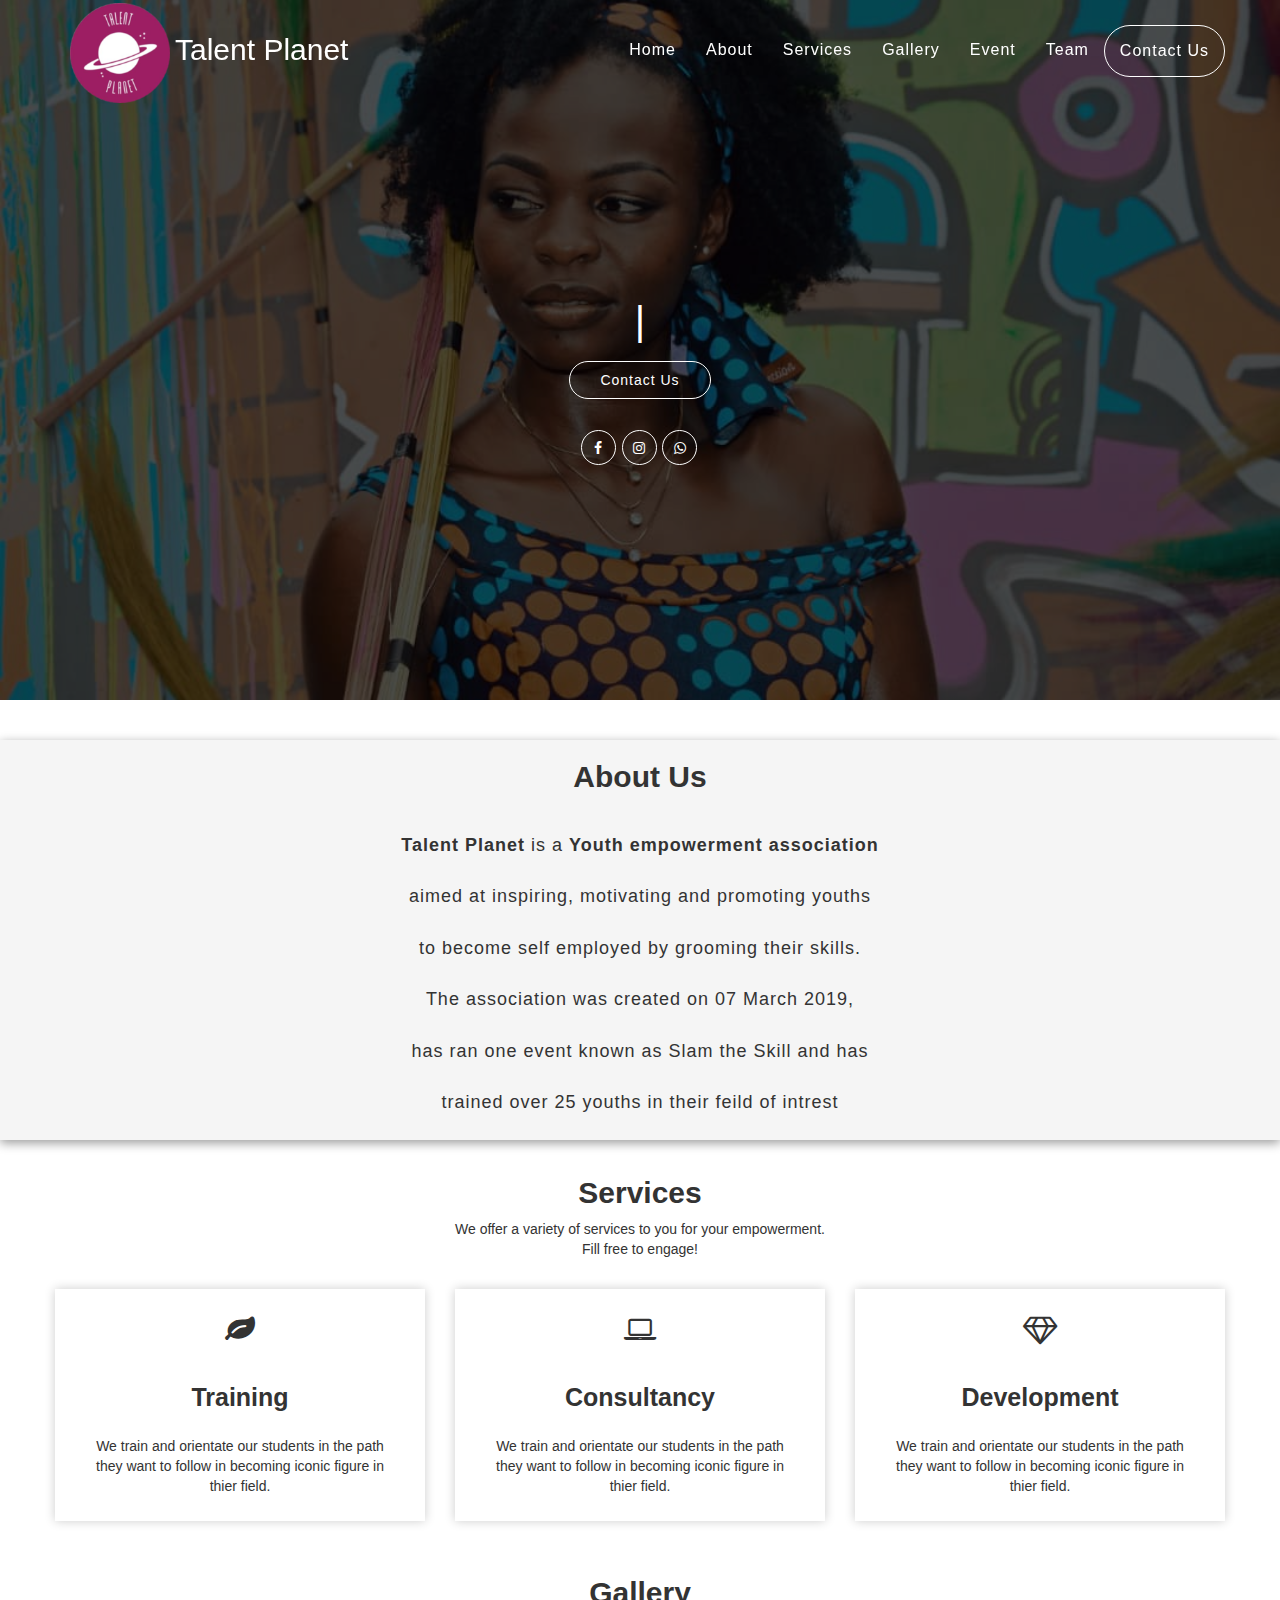
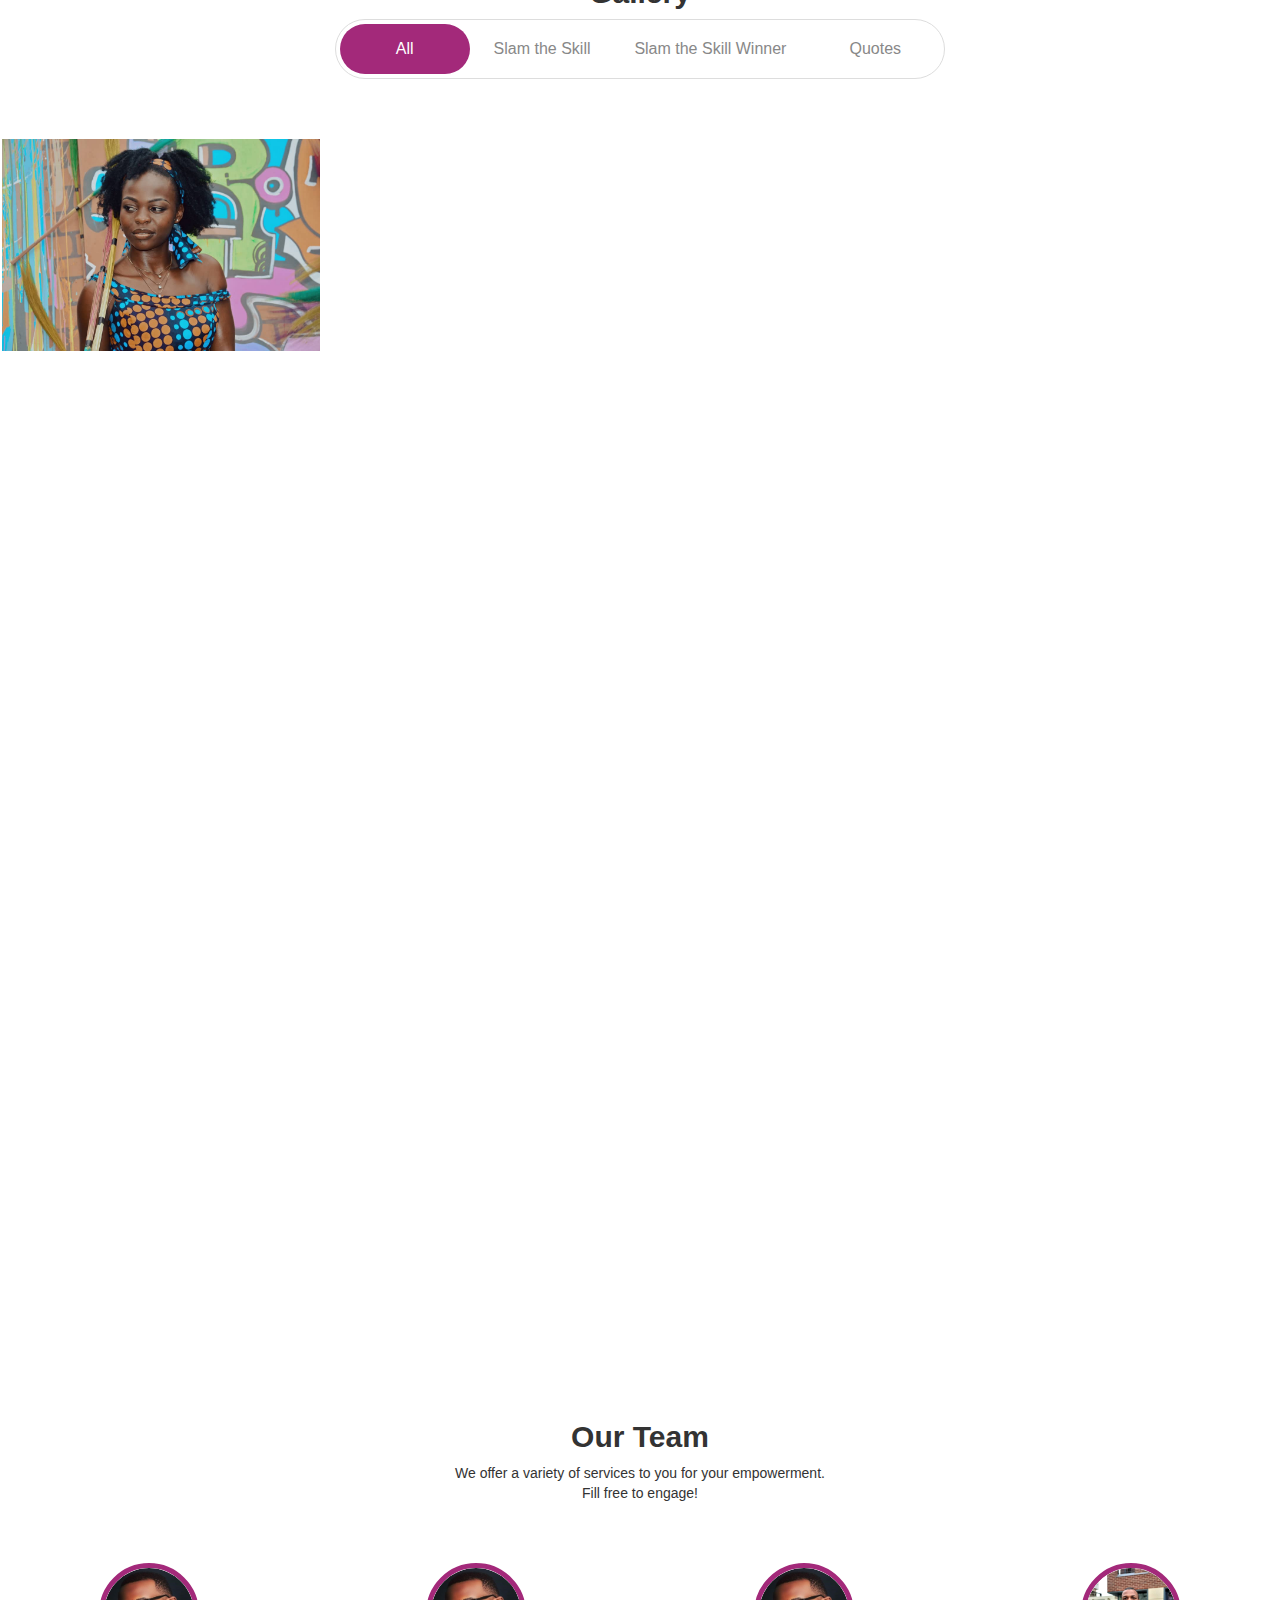
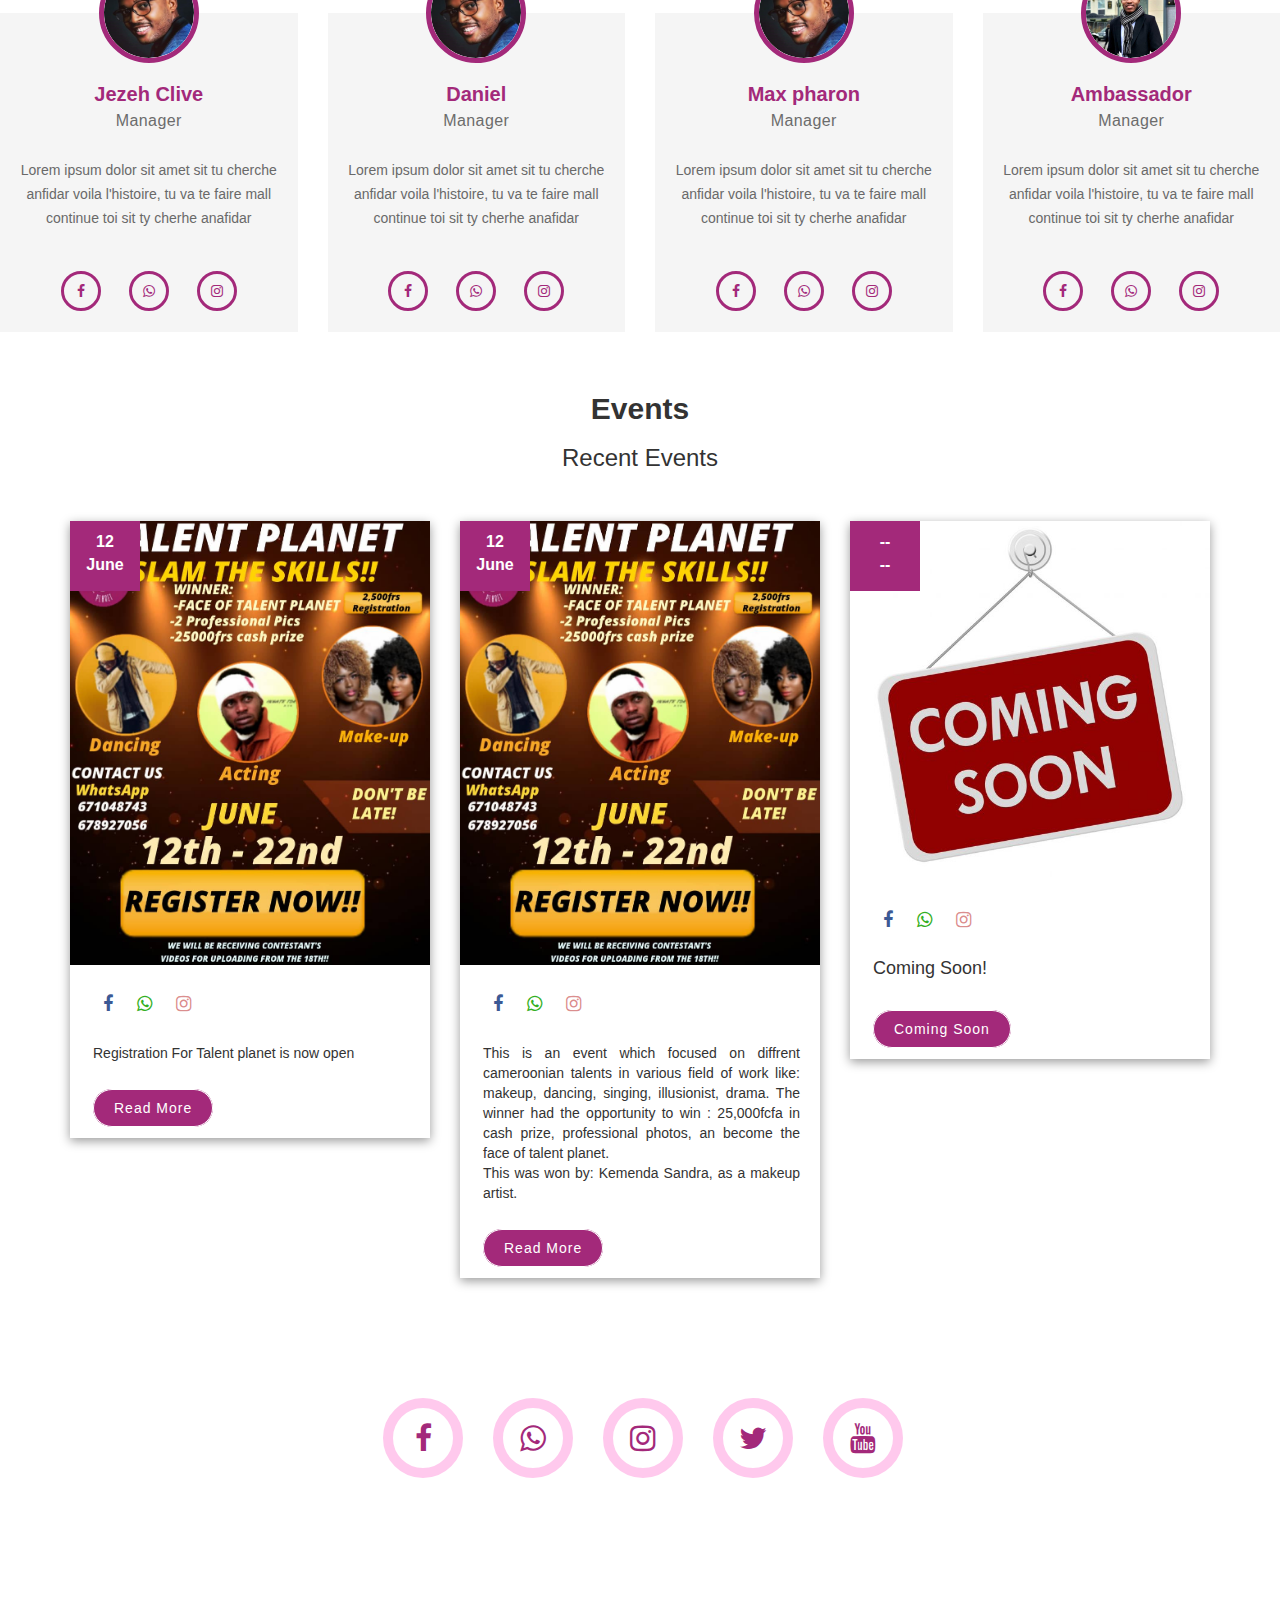
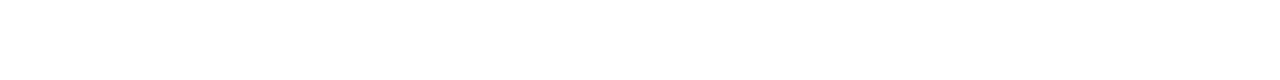
<file: index.html>
<!DOCTYPE html>
<html lang="en">
<head>
    <meta charset="UTF-8">
    <meta name="viewport" content="width=device-width, initial-scale=1.0">
    <link rel="shortcut icon" href="img/favicon.png" type="image/x-icon">
    <link rel="stylesheet" href="https://cdnjs.cloudflare.com/ajax/libs/font-awesome/4.7.0/css/font-awesome.min.css">
    <link rel="stylesheet" href="https://maxcdn.bootstrapcdn.com/bootstrap/3.3.7/css/bootstrap.min.css" integrity="sha384-BVYiiSIFeK1dGmJRAkycuHAHRg32OmUcww7on3RYdg4Va+PmSTsz/K68vbdEjh4u" crossorigin="anonymous">
    <script src="https://ajax.googleapis.com/ajax/libs/jquery/3.5.1/jquery.min.js"></script>
    <script src="https://maxcdn.bootstrapcdn.com/bootstrap/3.3.7/js/bootstrap.min.js" integrity="sha384-Tc5IQib027qvyjSMfHjOMaLkfuWVxZxUPnCJA7l2mCWNIpG9mGCD8wGNIcPD7Txa" crossorigin="anonymous"></script>
    <link rel="stylesheet" href="css/magnific-popup.css">
    <link rel="stylesheet" href="css/owl.carousel.min.css">
    <link rel="stylesheet" href="css/owl.theme.default.min.css">
    <link rel="stylesheet" href="css/camera.css">
    <link rel="stylesheet" href="css/templatemo_style.css">
    
    <link rel="stylesheet" href="css/style.css">
    


    <title>Talent Planet</title>
</head>
<body>
    
    <!------------------ Navigion start --------------------->
    <nav class="navbar navbar-inverse navbar-fixed-top">
        <div class="container">
            <div class="navbar-header">
                <!------------------Responsive button --------------------->
                <button  type ="button" class="navbar-toggle collapsed" data-toggle="collapse" data-target="#navi">
                    <span class="icon-bar"></span>
                    <span class="icon-bar"></span>
                    <span class="icon-bar"></span>
                </button>
                <a href="" class="navbar-brand">
                    <img src="img/talent planet logo.png" alt="logo" class="logo pull-left logo-responsive d-inline-block align-top">
                    <span class="name pull-left">Talent Planet</span>
                </a>
            </div>


            <div class="collapse navbar-collapse" id="navi">
                <!------------------Navigation menu --------------------->
                <ul class="nav navbar-nav navbar-right">
                    <li><a href="#slider">Home</a></li>
                    <li><a href="#about">About</a></li>
                    <li><a href="#services">Services</a></li>
                    <li><a href="#gallery">Gallery</a></li>
                    <li><a href="#event">Event</a></li>
                    <li><a href="#team">Team</a></li>
                    <li><a href="#footer" class="contact">Contact Us</a></li>
                </ul>
                <!------------------Navigation menu ends --------------------->
            </div>



        </div>
    </nav>
    <!------------------ Navigion ends --------------------->

    <!------------------Slider section--------------------->
        <section class="slider text-center" id="slider">
            <div class="slider-overlay">
                <div class="slider-content">
                    
                    <br>
                    <div class="text"></div>
                    <br><br>
                    <div class="cta-div">
                        <a href="" class="btn1"><span class="con-text">Contact Us</span></a>
                    </div>
                    <br>
                    <br>
                    <div class="social-network">
                        <a href="" class="fa fa-facebook"></a>
                        <a href="" class="fa fa-instagram"></a>
                        <a href="" class="fa fa-whatsapp"></a>
                    </div>

                </div>

            </div>


        </section>

    <!------------------Slider section ends--------------------->


    <!------------------About section start--------------------->
    <br><br>
    <section class="about" id="about">
        <div class="container-fluid">
            <div class="row">
                <div class="col-xs-12">
                    <div class="section-title text-center about-p">
                        <h2><b>About Us</b></h2>
                        <p><strong>Talent Planet</strong> is a <strong>Youth empowerment association</strong><br><br>
                        aimed at inspiring, motivating and promoting youths<br><br>to become self employed by grooming their 
                        skills.<br><br>The association was created on 07 March 2019,<br><br> has ran one event known as Slam the Skill and 
                        has <br><br>trained over 25 youths in their feild of intrest</p>
                    </div>
                </div>
            </div>
        </div>
    </section>
    <!------------------About section end--------------------->


    <!------------------Services section start--------------------->

    <section class="service-area" id="services">
        <div class="container">
            <div class="row">
                <div class="col-xs-12">
                    <div class="section-title text-center">
                        <h2><b>Services</b></h2>
                        <p>We offer a variety of services to you for your empowerment.<br> Fill free to engage! </p>
                    </div>
                </div>
                <br><br>
                <div class="row">
                    <div class="col-md-4 col-sm-6 col-xs-12">
                        <div class="service-wrap text-center">
                                <div class="service-icon">
                                    <i class="fa fa-leaf"></i>
                            </div>
                            <h3>Training</h3>
                            <p>
                                We train and orientate our students in the path they want to 
                                follow in becoming iconic figure in thier field.
                            </p>
                        </div>
                    </div>

                    <div class="col-md-4 col-sm-6 col-xs-12">
                        <div class="service-wrap text-center">
                            <div class="service-icon">
                                <i class="fa fa-laptop"></i>
                            </div>
                            <h3>Consultancy</h3>
                            <p>
                                We train and orientate our students in the path they want to 
                                follow in becoming iconic figure in thier field.
                            </p>
                        </div>
                    </div>

                    <div class="col-md-4 col-sm-6 col-xs-12">
                        <div class="service-wrap text-center">
                                <div class="service-icon">
                                    <i class="fa fa-diamond"></i>
                                </div>
                            <h3>Development</h3>
                            <p>
                                We train and orientate our students in the path they want to 
                                follow in becoming iconic figure in thier field.
                            </p>
                        </div>
                    </div>
            </div>
        </div>
    </section>

    <!------------------Services section end--------------------->



    <!------------------Gallery section section end--------------------->

    <!-- <section class="work" id="gallery"><br><br><br><br><br>
        <div class="container=fluid">
            <div class="section-title text-center">
                <h2><b>Our Gallery</b></h2>
            </div>
            <br><br>
            <div class="row no-gutters">
                <div class="col-md-3 col-sm-3 col-xs-3">
                    <div class="img-wrapper">
                        <a href="img/kemda sandra winner of slam the skill.jpg" title="Kemda Sandra winner of Slam the Skill">
                            <img src="img/kemda sandra winner of slam the skill.jpg" class="img-responsive" alt="">
                        </a>
                    </div>

                </div>
                <div class="col-md-3 col-sm-3 col-xs-3">
                    <div class="img-wrapper">
                        <a href="img/thr.jpg" title="Three Talent Planet Ambassadors">
                            <img src="img/thr.jpg" class="img-responsive" alt="">
                        </a>
                    </div>

                </div>
                <div class="col-md-3 col-sm-3 col-xs-3">
                    <div class="img-wrapper">
                        <a href="img/4 people shooting talent planet.jpg" title="Four Talent Planet Ambassadors">
                            <img src="img/4 people shooting talent planet.jpg" class="img-responsive" alt="">
                        </a>
                    </div>
                    
                </div>

                <div class="col-md-3 col-sm-3 col-xs-3">
                    <div class="img-wrapper">
                        <a href="img/thr.jpg" title="Three Talent Planet Ambassadors">
                            <img src="img/thr.jpg" class="img-responsive" alt="">
                        </a>
                    </div>
                </div>
            </div>
            <br><br>
            <div class="row no-gutters">

                <div class="col-md-3 col-sm-3 col-xs-3">
                    <div class="img-wrapper">
                        <a href="img/thr.jpg" title="Three Talent Planet Ambassadors">
                            <img src="img/thr.jpg" class="img-responsive" alt="">
                        </a>
                    </div>

                </div>

                <div class="col-md-3 col-sm-3 col-xs-3">
                    <div class="img-wrapper">
                        <a href="img/4 people shooting talent planet.jpg" title="Four Talent Planet Ambassadors">
                            <img src="img/4 people shooting talent planet.jpg" class="img-responsive" alt="">
                        </a>
                    </div>
                    
                </div>

                <div class="col-md-3 col-sm-3 col-xs-3">
                    <div class="img-wrapper">
                        <a href="img/kemda sandra winner of slam the skill.jpg" title="Kemda Sandra winner of Slam the Skill">
                            <img src="img/kemda sandra winner of slam the skill.jpg" class="img-responsive" alt="">
                        </a>
                    </div>

                </div>
                
                <div class="col-md-3 col-sm-3 col-xs-3">
                    <div class="img-wrapper">
                        <a href="img/4 people shooting talent planet.jpg" title="Four Talent Planet Ambassadors">
                            <img src="img/4 people shooting talent planet.jpg" class="img-responsive" alt="">
                        </a>
                    </div>
                    
                </div>

                
            </div>
        </div>
    </section> -->
    <br><br>
    <section class="section-spacing bottom-none inverse-bg">
        <div class="container">
            <div class="row">
                <div class="col-md-12">
                    <div class="section-title text-center">
                        <h2><span><b>Gallery</b></span></h2>
                    </div>
                </div>
            </div>

            <div class="row">
                <div class="col-md-12 text-center">
                    <ul id="filter-list">
                        <li class="filter active" data-filter="all">All</li>
                        <li class="filter" data-filter="1">Slam the Skill</li>
                        <li class="filter" data-filter="2">Slam the Skill Winner</li>
                        <li class="filter" data-filter="3">Quotes</li>

                    </ul>
                </div>
            </div>
        </div>

        <div class="gallery-outer">
            <ul class="gallery-items" style="padding:0px; position: relative; height: 1261px;">
                <li class="filtr-item" data-category="1" style="opacity: 1; transform: scale(1) translate3d(0px 0px, 0px);backface-visibility: hidden;
                perspective: 1000px; transform-style: preserve-3d; position: absolute;
                transition: all 0.5s ease-in-out 0ms; pointer-events: auto;">
                <div class="gallery-inner">
                    <img src="img/sandra 14.jpg" alt="">
                    <div class="gallery-overlay">
                        <a href="img/sandra 14.jpg" class="venobox vbox-item" data-gallery="gallery">
                        <i class="fa fa-picture-o"></i></a>
                    </div>
                </div>
                </li>


                <li class="filtr-item" data-category="1" style="opacity: 1; transform: scale(1) translate3d(315.25px 0px, 0px);backface-visibility: hidden;
                perspective: 1000px; transform-style: preserve-3d; position: absolute;
                transition: all 0.5s ease-in-out 0ms; pointer-events: auto;">
                <div class="gallery-inner">
                    <img src="img/kemda sandra winner of slam the skill.jpg" alt="">
                    <div class="gallery-overlay">
                        <a href="img/3 shooting talent planet.jpg" class="venobox vbox-item" data-gallery="gallery">
                        <i class="fa fa-picture-o"></i></a>
                    </div>
                </div>
                </li>
                
            </ul>
        </div>
    </section>

    <!------------------Gallery section end--------------------->


    <!------------------Team section start--------------------->
    <br><br>
    <section class="team-area" id="team">
        <div class="contatiner">
            <div class="row">
                <div class="col-xs-12">
                    <div class="section-title text-center">
                        <h2><b>Our Team</b></h2>
                        <p>We offer a variety of services to you for your empowerment.<br> Fill free to engage! </p>
                    </div>
                </div>
            </div>
              <br><br><br><br>
            <div class="row">
                <div class="col-sm-6 col-md-3">
                    <div class="team-block">
                    <div class="team-man">
                        <img src="img/jezeh clive.jpg" alt="jezeh">
                    </div>
                    <div class="team-description">
                        <div class="team-title">
                            <h3>Jezeh Clive</h3>
                            <span>Manager</span>
                        </div>
                        <p>Lorem ipsum dolor sit amet sit tu cherche anfidar voila l'histoire, tu va te faire mall continue toi sit ty cherhe anafidar</p>
                        <div class="team-social-network">
                            <a href=""><i class="fa fa-facebook"></i></a>
                            <a href=""><i class="fa fa-whatsapp"></i></a>
                            <a href=""><i class="fa fa-instagram"></i></a>
                        </div>
                    </div>
                </div>
                </div>

                <div class="col-sm-6 col-md-3">
                    <div class="team-block">
                    <div class="team-man">
                        <img src="img/jezeh clive.jpg" alt="jezeh">
                    </div>
                    <div class="team-description">
                        <div class="team-title">
                            <h3>Daniel</h3>
                            <span>Manager</span>
                        </div>
                        <p>Lorem ipsum dolor sit amet sit tu cherche anfidar voila l'histoire, tu va te faire mall continue toi sit ty cherhe anafidar</p>
                        <div class="team-social-network">
                            <a href=""><i class="fa fa-facebook"></i></a>
                            <a href=""><i class="fa fa-whatsapp"></i></a>
                            <a href=""><i class="fa fa-instagram"></i></a>
                        </div>
                    </div>
                </div>
                </div>
                

                <div class="col-sm-6 col-md-3">
                    <div class="team-block">
                    <div class="team-man">
                        <img src="img/jezeh clive.jpg" alt="jezeh">
                    </div>
                    <div class="team-description">
                        <div class="team-title">
                            <h3>Max pharon</h3>
                            <span>Manager</span>
                        </div>
                        <p>Lorem ipsum dolor sit amet sit tu cherche anfidar voila l'histoire, tu va te faire mall continue toi sit ty cherhe anafidar</p>
                        <div class="team-social-network">
                            <a href=""><i class="fa fa-facebook"></i></a>
                            <a href=""><i class="fa fa-whatsapp"></i></a>
                            <a href=""><i class="fa fa-instagram"></i></a>
                        </div>
                    </div>
                </div>
                </div>
                

                <div class="col-sm-6 col-md-3">
                    <div class="team-block">
                    <div class="team-man">
                        <img src="img/personality 1.jpg" alt="jezeh">
                    </div>
                    <div class="team-description">
                        <div class="team-title">
                            <h3>Ambassador</h3>
                            <span>Manager</span>
                        </div>
                        <p>Lorem ipsum dolor sit amet sit tu cherche anfidar voila l'histoire, tu va te faire mall continue toi sit ty cherhe anafidar</p>
                        <div class="team-social-network">
                            <a href=""><i class="fa fa-facebook"></i></a>
                            <a href=""><i class="fa fa-whatsapp"></i></a>
                            <a href=""><i class="fa fa-instagram"></i></a>
                        </div>
                    </div>
                    </div>
                </div>
            </div>
        </div>
    </section>

    <!------------------Team section end--------------------->

    <br><br>

    <!------------------Event section start--------------------->

    <section class="event" id="event">

        <div class="container">
            <div class="row">
                <div class="col-sm-12">
                    <div class="section-title text-center">
                        <h2><b>Events</b></h2>
                        <h3>Recent Events</h3>
                    </div>
                </div>
            </div>
            <br><br>

            <div class="row">
                <div class="news-active">
                <div class="col-md-4">
                    <div class="latest-news-wrap">
                            <div class="news-img">
                                <img src="img/talent planet slam the skill.jpg" alt="" class="img-responsive">
                                <div class="date">
                                    <span>12</span>
                                    <span>June</span>
                                </div>
                            </div>
                        <div class="news-content">
                            <i class="fa fa-facebook"></i>
                            <i class="fa fa-whatsapp"></i>
                            <i class="fa fa-instagram"></i>
                            <p>
                                Registration For Talent planet is now open
                                <br>
                                
                            </p><br>
                            <a href="" class="btn1">Read More</a>
                        </div>
                    </div>
                </div>

                <div class="col-md-4">
                    <div class="latest-news-wrap">
                            <div class="news-img">
                                <img src="img/talent planet slam the skill.jpg" alt="" class="img-responsive">
                                <div class="date">
                                    <span>12</span>
                                    <span>June</span>
                                </div>
                            </div>
                        <div class="news-content">
                            <i class="fa fa-facebook"></i>
                            <i class="fa fa-whatsapp"></i>
                            <i class="fa fa-instagram"></i>
                            <p>
                                This is an event which focused on diffrent cameroonian talents in various field of work
                                like: makeup, dancing, singing, illusionist, drama. The winner had the opportunity to win 
                                : 25,000fcfa in cash prize, professional photos, an become the face of talent planet.
                                <br>
                                This was won by: Kemenda Sandra, as a makeup artist.
                            </p><br>
                            <a href="" class="btn1">Read More</a>
                        </div>
                    </div>
                </div>

                    <div class="col-md-4">
                        <div class="latest-news-wrap">
                                <div class="news-img">
                                    <img src="img/coming soon.jpg" alt="" class="img-responsive">
                                    <div class="date">
                                        <span>--</span>
                                        <span>--</span>
                                    </div>
                                </div>
                            <div class="news-content">
                                <i class="fa fa-facebook"></i>
                                <i class="fa fa-whatsapp"></i>
                                <i class="fa fa-instagram"></i>
                                <p>
                                    <h4>Coming Soon!</h4>
                                </p><br>
                                <a href="" class="btn1">Coming Soon</a>
                            </div>
                        </div>
                    </div>
            </div>
         </div>
         </div>
    

    </section>

    <!------------------Event section end--------------------->

    <!------------------footer section start--------------------->
    <footer class="footer">
        <div class="container">
            <div class="row">
                <div class="col-sm-12 text-center">
                    <div class="social-icon">
                        <a href=""><i class="fa fa-facebook"></i></a>
                        <a href=""><i class="fa fa-whatsapp"></i></a>
                        <a href=""><i class="fa fa-instagram"></i></a>
                        <a href=""><i class="fa fa-twitter"></i></a>
                        <a href=""><i class="fa fa-youtube"></i></a>
                    </div>

                    <div class="copyright">
                        <p class="white">
                            &copy; <b>Talent Planet</b>
                            <br>
                            <b>By Lamp Technologies</b>
                        </p>
                        <div class="bordernow"></div>
                    </div>

                </div>
            </div>
        </div>
    </footer>
    <!------------------footer section end--------------------->


    <script src="js/owl.carousel.min.js"></script>
    <script src="js/jquery.magnific-popup.min.js"></script>
    <script src="js/typedlib/typed.min.js"></script>
    <script src="js/jquery-ui.min.js"></script>
    <script src="js/jquery.singlePageNav.min.js"></script>
    <script src="js/unslider.min.js"></script>
    <script src="js/templatemo_script.js"></script>
    <script src="js/main.js"></script>
</body>
</html>
</file>
<file: css/camera.css>
/**************************
*
*	GENERAL
*
**************************/
.camera_wrap a, .camera_wrap img, 
.camera_wrap ol, .camera_wrap ul, .camera_wrap li,
.camera_wrap table, .camera_wrap tbody, .camera_wrap tfoot, .camera_wrap thead, .camera_wrap tr, .camera_wrap th, .camera_wrap td
.camera_thumbs_wrap a, .camera_thumbs_wrap img, 
.camera_thumbs_wrap ol, .camera_thumbs_wrap ul, .camera_thumbs_wrap li,
.camera_thumbs_wrap table, .camera_thumbs_wrap tbody, .camera_thumbs_wrap tfoot, .camera_thumbs_wrap thead, .camera_thumbs_wrap tr, .camera_thumbs_wrap th, .camera_thumbs_wrap td {
	background: none;
	border: 0;
	font: inherit;
	font-size: 100%;
	margin: 0;
	padding: 0;
	vertical-align: baseline;
	list-style: none
}
.camera_wrap {
	display: none;
	float: left;
	position: relative;
	z-index: 0;
}
.camera_wrap img {
	max-width: none!important;
}
.camera_fakehover {
	height: 100%;
	min-height: 60px;
	position: relative;
	width: 100%;
	z-index: 1;
}
.camera_wrap {
	width: 100%;
}
.camera_src {
	display: none;
}
.cameraCont, .cameraContents {
	height: 100%;
	position: relative;
	width: 100%;
	z-index: 1;
}
.cameraSlide {
	bottom: 0;
	left: 0;
	position: absolute;
	right: 0;
	top: 0;
	width: 100%;
}
.cameraContent {
	bottom: 0;
	display: none;
	left: 0;
	position: absolute;
	right: 0;
	top: 0;
	width: 100%;
}
.camera_target {
	bottom: 0;
	height: 100%;
	left: 0;
	overflow: hidden;
	position: absolute;
	right: 0;
	text-align: left;
	top: 0;
	width: 100%;
	z-index: 0;
}
.camera_overlayer {
	bottom: 0;
	height: 100%;
	left: 0;
	overflow: hidden;
	position: absolute;
	right: 0;
	top: 0;
	width: 100%;
	z-index: 0;
}
.camera_target_content {
	bottom: 0;
	left: 0;
	overflow: hidden;
	position: absolute;
	right: 0;
	top: 0;
	z-index: 2;
}
.camera_target_content .camera_link {
    background: url(../images/blank.gif);
	display: block;
	height: 100%;
	text-decoration: none;
}
.camera_loader {
    background: #fff url(../images/camera-loader.gif) no-repeat center;
	background: rgba(255, 255, 255, 0.9) url(../images/camera-loader.gif) no-repeat center;
	border: 1px solid #ffffff;
	-webkit-border-radius: 18px;
	-moz-border-radius: 18px;
	border-radius: 18px;
	height: 36px;
	left: 50%;
	overflow: hidden;
	position: absolute;
	margin: -18px 0 0 -18px;
	top: 50%;
	width: 36px;
	z-index: 3;
}
.camera_bar {
	bottom: 0;
	left: 0;
	overflow: hidden;
	position: absolute;
	right: 0;
	top: 0;
	z-index: 3;
}
.camera_thumbs_wrap.camera_left .camera_bar, .camera_thumbs_wrap.camera_right .camera_bar {
	height: 100%;
	position: absolute;
	width: auto;
}
.camera_thumbs_wrap.camera_bottom .camera_bar, .camera_thumbs_wrap.camera_top .camera_bar {
	height: auto;
	position: absolute;
	width: 100%;
}
.camera_nav_cont {
	height: 65px;
	overflow: hidden;
	position: absolute;
	right: 9px;
	top: 15px;
	width: 120px;
	z-index: 4;
}
.camera_caption {
	bottom: 0;
	display: block;
	position: absolute;
	width: 100%;
}
.camera_caption > div {
	padding: 10px 20px;
}
.camerarelative {
	overflow: hidden;
	position: relative;
}
.imgFake {
	cursor: pointer;
}
.camera_prevThumbs {
	bottom: 4px;
	cursor: pointer;
	left: 0;
	position: absolute;
	top: 4px;
	visibility: hidden;
	width: 30px;
	z-index: 10;
}
.camera_prevThumbs div {
	background: url(../images/camera_skins.png) no-repeat -160px 0;
	display: block;
	height: 40px;
	margin-top: -20px;
	position: absolute;
	top: 50%;
	width: 30px;
}
.camera_nextThumbs {
	bottom: 4px;
	cursor: pointer;
	position: absolute;
	right: 0;
	top: 4px;
	visibility: hidden;
	width: 30px;
	z-index: 10;
}
.camera_nextThumbs div {
	background: url(../images/camera_skins.png) no-repeat -190px 0;
	display: block;
	height: 40px;
	margin-top: -20px;
	position: absolute;
	top: 50%;
	width: 30px;
}
.camera_command_wrap .hideNav {
	display: none;
}
.camera_command_wrap {
	left: 0;
	position: relative;
	right:0;
	z-index: 4;
}
.camera_wrap .camera_pag .camera_pag_ul {
	list-style: none;
	margin: 0;
	padding: 0;
	text-align: right;
}
.camera_wrap .camera_pag .camera_pag_ul li {
	-webkit-border-radius: 8px;
	-moz-border-radius: 8px;
	border-radius: 8px;
	cursor: pointer;
	display: inline-block;
	height: 16px;
	margin: 20px 5px;
	position: relative;
	text-align: left;
	text-indent: -9999px;
	width: 16px;
}
.camera_commands_emboss .camera_pag .camera_pag_ul li {
	-moz-box-shadow:
		0px 1px 0px rgba(255,255,255,1),
		inset 0px 1px 1px rgba(0,0,0,0.2);
	-webkit-box-shadow:
		0px 1px 0px rgba(255,255,255,1),
		inset 0px 1px 1px rgba(0,0,0,0.2);
	box-shadow:
		0px 1px 0px rgba(255,255,255,1),
		inset 0px 1px 1px rgba(0,0,0,0.2);
}
.camera_wrap .camera_pag .camera_pag_ul li > span {
	-webkit-border-radius: 5px;
	-moz-border-radius: 5px;
	border-radius: 5px;
	height: 8px;
	left: 4px;
	overflow: hidden;
	position: absolute;
	top: 4px;
	width: 8px;
}
.camera_commands_emboss .camera_pag .camera_pag_ul li:hover > span {
	-moz-box-shadow:
		0px 1px 0px rgba(255,255,255,1),
		inset 0px 1px 1px rgba(0,0,0,0.2);
	-webkit-box-shadow:
		0px 1px 0px rgba(255,255,255,1),
		inset 0px 1px 1px rgba(0,0,0,0.2);
	box-shadow:
		0px 1px 0px rgba(255,255,255,1),
		inset 0px 1px 1px rgba(0,0,0,0.2);
}
.camera_wrap .camera_pag .camera_pag_ul li.cameracurrent > span {
	-moz-box-shadow: 0;
	-webkit-box-shadow: 0;
	box-shadow: 0;
}
.camera_pag_ul li img {
	display: none;
	position: absolute;
}
.camera_pag_ul .thumb_arrow {
    border-left: 4px solid transparent;
    border-right: 4px solid transparent;
    border-top: 4px solid;
	top: 0;
	left: 50%;
	margin-left: -4px;
	position: absolute;
}
.camera_prev, .camera_next, .camera_commands {
	cursor: pointer;
	height: 40px;
	margin-top: -20px;
	position: absolute;
	top: 50%;
	width: 40px;
	z-index: 2;
}
.camera_prev {
	left: 0;
}
.camera_prev > span {
	background: url(../images/camera_skins.png) no-repeat 0 0;
	display: block;
	height: 40px;
	width: 40px;
}
.camera_next {
	right: 0;
}
.camera_next > span {
	background: url(../images/camera_skins.png) no-repeat -40px 0;
	display: block;
	height: 40px;
	width: 40px;
}
.camera_commands {
	right: 41px;
}
.camera_commands > .camera_play {
	background: url(../images/camera_skins.png) no-repeat -80px 0;
	height: 40px;
	width: 40px;
}
.camera_commands > .camera_stop {
	background: url(../images/camera_skins.png) no-repeat -120px 0;
	display: block;
	height: 40px;
	width: 40px;
}
.camera_wrap .camera_pag .camera_pag_ul li {
	-webkit-border-radius: 8px;
	-moz-border-radius: 8px;
	border-radius: 8px;
	cursor: pointer;
	display: inline-block;
	height: 16px;
	margin: 20px 5px;
	position: relative;
	text-indent: -9999px;
	width: 16px;
}
.camera_thumbs_cont {
	-webkit-border-bottom-right-radius: 4px;
	-webkit-border-bottom-left-radius: 4px;
	-moz-border-radius-bottomright: 4px;
	-moz-border-radius-bottomleft: 4px;
	border-bottom-right-radius: 4px;
	border-bottom-left-radius: 4px;
	overflow: hidden;
	position: relative;
	width: 100%;
}
.camera_commands_emboss .camera_thumbs_cont {
	-moz-box-shadow:
		0px 1px 0px rgba(255,255,255,1),
		inset 0px 1px 1px rgba(0,0,0,0.2);
	-webkit-box-shadow:
		0px 1px 0px rgba(255,255,255,1),
		inset 0px 1px 1px rgba(0,0,0,0.2);
	box-shadow:
		0px 1px 0px rgba(255,255,255,1),
		inset 0px 1px 1px rgba(0,0,0,0.2);
}
.camera_thumbs_cont > div {
	float: left;
	width: 100%;
}
.camera_thumbs_cont ul {
	overflow: hidden;
	padding: 3px 4px 8px;
	position: relative;
	text-align: center;
}
.camera_thumbs_cont ul li {
	display: inline;
	padding: 0 4px;
}
.camera_thumbs_cont ul li > img {
	border: 1px solid;
	cursor: pointer;
	margin-top: 5px;
	vertical-align:bottom;
}
.camera_clear {
	display: block;
	clear: both;
}
.showIt {
	display: none;
}
.camera_clear {
	clear: both;
	display: block;
	height: 1px;
	margin: -1px 0 25px;
	position: relative;
}
/**************************
*
*	COLORS & SKINS
*
**************************/
.pattern_1 .camera_overlayer {
	background: url(../images/patterns/overlay1.png) repeat;
}
.pattern_2 .camera_overlayer {
	background: url(../images/patterns/overlay2.png) repeat;
}
.pattern_3 .camera_overlayer {
	background: url(../images/patterns/overlay3.png) repeat;
}
.pattern_4 .camera_overlayer {
	background: url(../images/patterns/overlay4.png) repeat;
}
.pattern_5 .camera_overlayer {
	background: url(../images/patterns/overlay5.png) repeat;
}
.pattern_6 .camera_overlayer {
	background: url(../images/patterns/overlay6.png) repeat;
}
.pattern_7 .camera_overlayer {
	background: url(../images/patterns/overlay7.png) repeat;
}
.pattern_8 .camera_overlayer {
	background: url(../images/patterns/overlay8.png) repeat;
}
.pattern_9 .camera_overlayer {
	background: url(../images/patterns/overlay9.png) repeat;
}
.pattern_10 .camera_overlayer {
	background: url(../images/patterns/overlay10.png) repeat;
}
.camera_caption {
	color: #fff;
}
.camera_caption > div {
	background: #000;
	background: rgba(0, 0, 0, 0.8);
}
.camera_wrap .camera_pag .camera_pag_ul li {
	background: #b7b7b7;
}
.camera_wrap .camera_pag .camera_pag_ul li:hover > span {
	background: #b7b7b7;
}
.camera_wrap .camera_pag .camera_pag_ul li.cameracurrent > span {
	background: #434648;
}
.camera_pag_ul li img {
	border: 4px solid #e6e6e6;
	-moz-box-shadow: 0px 3px 6px rgba(0,0,0,.5);
	-webkit-box-shadow: 0px 3px 6px rgba(0,0,0,.5);
	box-shadow: 0px 3px 6px rgba(0,0,0,.5);
}
.camera_pag_ul .thumb_arrow {
    border-top-color: #e6e6e6;
}
.camera_prevThumbs, .camera_nextThumbs, .camera_prev, .camera_next, .camera_commands, .camera_thumbs_cont {
	background: #d8d8d8;
	background: rgba(216, 216, 216, 0.85);
}
.camera_wrap .camera_pag .camera_pag_ul li {
	background: #b7b7b7;
}
.camera_thumbs_cont ul li > img {
	border-color: 1px solid #000;
}
/*AMBER SKIN*/
.camera_amber_skin .camera_prevThumbs div {
	background-position: -160px -160px;
}
.camera_amber_skin .camera_nextThumbs div {
	background-position: -190px -160px;
}
.camera_amber_skin .camera_prev > span {
	background-position: 0 -160px;
}
.camera_amber_skin .camera_next > span {
	background-position: -40px -160px;
}
.camera_amber_skin .camera_commands > .camera_play {
	background-position: -80px -160px;
}
.camera_amber_skin .camera_commands > .camera_stop {
	background-position: -120px -160px;
}
/*ASH SKIN*/
.camera_ash_skin .camera_prevThumbs div {
	background-position: -160px -200px;
}
.camera_ash_skin .camera_nextThumbs div {
	background-position: -190px -200px;
}
.camera_ash_skin .camera_prev > span {
	background-position: 0 -200px;
}
.camera_ash_skin .camera_next > span {
	background-position: -40px -200px;
}
.camera_ash_skin .camera_commands > .camera_play {
	background-position: -80px -200px;
}
.camera_ash_skin .camera_commands > .camera_stop {
	background-position: -120px -200px;
}
/*AZURE SKIN*/
.camera_azure_skin .camera_prevThumbs div {
	background-position: -160px -240px;
}
.camera_azure_skin .camera_nextThumbs div {
	background-position: -190px -240px;
}
.camera_azure_skin .camera_prev > span {
	background-position: 0 -240px;
}
.camera_azure_skin .camera_next > span {
	background-position: -40px -240px;
}
.camera_azure_skin .camera_commands > .camera_play {
	background-position: -80px -240px;
}
.camera_azure_skin .camera_commands > .camera_stop {
	background-position: -120px -240px;
}
/*BEIGE SKIN*/
.camera_beige_skin .camera_prevThumbs div {
	background-position: -160px -120px;
}
.camera_beige_skin .camera_nextThumbs div {
	background-position: -190px -120px;
}
.camera_beige_skin .camera_prev > span {
	background-position: 0 -120px;
}
.camera_beige_skin .camera_next > span {
	background-position: -40px -120px;
}
.camera_beige_skin .camera_commands > .camera_play {
	background-position: -80px -120px;
}
.camera_beige_skin .camera_commands > .camera_stop {
	background-position: -120px -120px;
}
/*BLACK SKIN*/
.camera_black_skin .camera_prevThumbs div {
	background-position: -160px -40px;
}
.camera_black_skin .camera_nextThumbs div {
	background-position: -190px -40px;
}
.camera_black_skin .camera_prev > span {
	background-position: 0 -40px;
}
.camera_black_skin .camera_next > span {
	background-position: -40px -40px;
}
.camera_black_skin .camera_commands > .camera_play {
	background-position: -80px -40px;
}
.camera_black_skin .camera_commands > .camera_stop {
	background-position: -120px -40px;
}
/*BLUE SKIN*/
.camera_blue_skin .camera_prevThumbs div {
	background-position: -160px -280px;
}
.camera_blue_skin .camera_nextThumbs div {
	background-position: -190px -280px;
}
.camera_blue_skin .camera_prev > span {
	background-position: 0 -280px;
}
.camera_blue_skin .camera_next > span {
	background-position: -40px -280px;
}
.camera_blue_skin .camera_commands > .camera_play {
	background-position: -80px -280px;
}
.camera_blue_skin .camera_commands > .camera_stop {
	background-position: -120px -280px;
}
/*BROWN SKIN*/
.camera_brown_skin .camera_prevThumbs div {
	background-position: -160px -320px;
}
.camera_brown_skin .camera_nextThumbs div {
	background-position: -190px -320px;
}
.camera_brown_skin .camera_prev > span {
	background-position: 0 -320px;
}
.camera_brown_skin .camera_next > span {
	background-position: -40px -320px;
}
.camera_brown_skin .camera_commands > .camera_play {
	background-position: -80px -320px;
}
.camera_brown_skin .camera_commands > .camera_stop {
	background-position: -120px -320px;
}
/*BURGUNDY SKIN*/
.camera_burgundy_skin .camera_prevThumbs div {
	background-position: -160px -360px;
}
.camera_burgundy_skin .camera_nextThumbs div {
	background-position: -190px -360px;
}
.camera_burgundy_skin .camera_prev > span {
	background-position: 0 -360px;
}
.camera_burgundy_skin .camera_next > span {
	background-position: -40px -360px;
}
.camera_burgundy_skin .camera_commands > .camera_play {
	background-position: -80px -360px;
}
.camera_burgundy_skin .camera_commands > .camera_stop {
	background-position: -120px -360px;
}
/*CHARCOAL SKIN*/
.camera_charcoal_skin .camera_prevThumbs div {
	background-position: -160px -400px;
}
.camera_charcoal_skin .camera_nextThumbs div {
	background-position: -190px -400px;
}
.camera_charcoal_skin .camera_prev > span {
	background-position: 0 -400px;
}
.camera_charcoal_skin .camera_next > span {
	background-position: -40px -400px;
}
.camera_charcoal_skin .camera_commands > .camera_play {
	background-position: -80px -400px;
}
.camera_charcoal_skin .camera_commands > .camera_stop {
	background-position: -120px -400px;
}
/*CHOCOLATE SKIN*/
.camera_chocolate_skin .camera_prevThumbs div {
	background-position: -160px -440px;
}
.camera_chocolate_skin .camera_nextThumbs div {
	background-position: -190px -440px;
}
.camera_chocolate_skin .camera_prev > span {
	background-position: 0 -440px;
}
.camera_chocolate_skin .camera_next > span {
	background-position: -40px -440px;
}
.camera_chocolate_skin .camera_commands > .camera_play {
	background-position: -80px -440px;
}
.camera_chocolate_skin .camera_commands > .camera_stop {
	background-position: -120px -440px	;
}
/*COFFEE SKIN*/
.camera_coffee_skin .camera_prevThumbs div {
	background-position: -160px -480px;
}
.camera_coffee_skin .camera_nextThumbs div {
	background-position: -190px -480px;
}
.camera_coffee_skin .camera_prev > span {
	background-position: 0 -480px;
}
.camera_coffee_skin .camera_next > span {
	background-position: -40px -480px;
}
.camera_coffee_skin .camera_commands > .camera_play {
	background-position: -80px -480px;
}
.camera_coffee_skin .camera_commands > .camera_stop {
	background-position: -120px -480px	;
}
/*CYAN SKIN*/
.camera_cyan_skin .camera_prevThumbs div {
	background-position: -160px -520px;
}
.camera_cyan_skin .camera_nextThumbs div {
	background-position: -190px -520px;
}
.camera_cyan_skin .camera_prev > span {
	background-position: 0 -520px;
}
.camera_cyan_skin .camera_next > span {
	background-position: -40px -520px;
}
.camera_cyan_skin .camera_commands > .camera_play {
	background-position: -80px -520px;
}
.camera_cyan_skin .camera_commands > .camera_stop {
	background-position: -120px -520px	;
}
/*FUCHSIA SKIN*/
.camera_fuchsia_skin .camera_prevThumbs div {
	background-position: -160px -560px;
}
.camera_fuchsia_skin .camera_nextThumbs div {
	background-position: -190px -560px;
}
.camera_fuchsia_skin .camera_prev > span {
	background-position: 0 -560px;
}
.camera_fuchsia_skin .camera_next > span {
	background-position: -40px -560px;
}
.camera_fuchsia_skin .camera_commands > .camera_play {
	background-position: -80px -560px;
}
.camera_fuchsia_skin .camera_commands > .camera_stop {
	background-position: -120px -560px	;
}
/*GOLD SKIN*/
.camera_gold_skin .camera_prevThumbs div {
	background-position: -160px -600px;
}
.camera_gold_skin .camera_nextThumbs div {
	background-position: -190px -600px;
}
.camera_gold_skin .camera_prev > span {
	background-position: 0 -600px;
}
.camera_gold_skin .camera_next > span {
	background-position: -40px -600px;
}
.camera_gold_skin .camera_commands > .camera_play {
	background-position: -80px -600px;
}
.camera_gold_skin .camera_commands > .camera_stop {
	background-position: -120px -600px	;
}
/*GREEN SKIN*/
.camera_green_skin .camera_prevThumbs div {
	background-position: -160px -640px;
}
.camera_green_skin .camera_nextThumbs div {
	background-position: -190px -640px;
}
.camera_green_skin .camera_prev > span {
	background-position: 0 -640px;
}
.camera_green_skin .camera_next > span {
	background-position: -40px -640px;
}
.camera_green_skin .camera_commands > .camera_play {
	background-position: -80px -640px;
}
.camera_green_skin .camera_commands > .camera_stop {
	background-position: -120px -640px	;
}
/*GREY SKIN*/
.camera_grey_skin .camera_prevThumbs div {
	background-position: -160px -680px;
}
.camera_grey_skin .camera_nextThumbs div {
	background-position: -190px -680px;
}
.camera_grey_skin .camera_prev > span {
	background-position: 0 -680px;
}
.camera_grey_skin .camera_next > span {
	background-position: -40px -680px;
}
.camera_grey_skin .camera_commands > .camera_play {
	background-position: -80px -680px;
}
.camera_grey_skin .camera_commands > .camera_stop {
	background-position: -120px -680px	;
}
/*INDIGO SKIN*/
.camera_indigo_skin .camera_prevThumbs div {
	background-position: -160px -720px;
}
.camera_indigo_skin .camera_nextThumbs div {
	background-position: -190px -720px;
}
.camera_indigo_skin .camera_prev > span {
	background-position: 0 -720px;
}
.camera_indigo_skin .camera_next > span {
	background-position: -40px -720px;
}
.camera_indigo_skin .camera_commands > .camera_play {
	background-position: -80px -720px;
}
.camera_indigo_skin .camera_commands > .camera_stop {
	background-position: -120px -720px	;
}
/*KHAKI SKIN*/
.camera_khaki_skin .camera_prevThumbs div {
	background-position: -160px -760px;
}
.camera_khaki_skin .camera_nextThumbs div {
	background-position: -190px -760px;
}
.camera_khaki_skin .camera_prev > span {
	background-position: 0 -760px;
}
.camera_khaki_skin .camera_next > span {
	background-position: -40px -760px;
}
.camera_khaki_skin .camera_commands > .camera_play {
	background-position: -80px -760px;
}
.camera_khaki_skin .camera_commands > .camera_stop {
	background-position: -120px -760px	;
}
/*LIME SKIN*/
.camera_lime_skin .camera_prevThumbs div {
	background-position: -160px -800px;
}
.camera_lime_skin .camera_nextThumbs div {
	background-position: -190px -800px;
}
.camera_lime_skin .camera_prev > span {
	background-position: 0 -800px;
}
.camera_lime_skin .camera_next > span {
	background-position: -40px -800px;
}
.camera_lime_skin .camera_commands > .camera_play {
	background-position: -80px -800px;
}
.camera_lime_skin .camera_commands > .camera_stop {
	background-position: -120px -800px	;
}
/*MAGENTA SKIN*/
.camera_magenta_skin .camera_prevThumbs div {
	background-position: -160px -840px;
}
.camera_magenta_skin .camera_nextThumbs div {
	background-position: -190px -840px;
}
.camera_magenta_skin .camera_prev > span {
	background-position: 0 -840px;
}
.camera_magenta_skin .camera_next > span {
	background-position: -40px -840px;
}
.camera_magenta_skin .camera_commands > .camera_play {
	background-position: -80px -840px;
}
.camera_magenta_skin .camera_commands > .camera_stop {
	background-position: -120px -840px	;
}
/*MAROON SKIN*/
.camera_maroon_skin .camera_prevThumbs div {
	background-position: -160px -880px;
}
.camera_maroon_skin .camera_nextThumbs div {
	background-position: -190px -880px;
}
.camera_maroon_skin .camera_prev > span {
	background-position: 0 -880px;
}
.camera_maroon_skin .camera_next > span {
	background-position: -40px -880px;
}
.camera_maroon_skin .camera_commands > .camera_play {
	background-position: -80px -880px;
}
.camera_maroon_skin .camera_commands > .camera_stop {
	background-position: -120px -880px	;
}
/*ORANGE SKIN*/
.camera_orange_skin .camera_prevThumbs div {
	background-position: -160px -920px;
}
.camera_orange_skin .camera_nextThumbs div {
	background-position: -190px -920px;
}
.camera_orange_skin .camera_prev > span {
	background-position: 0 -920px;
}
.camera_orange_skin .camera_next > span {
	background-position: -40px -920px;
}
.camera_orange_skin .camera_commands > .camera_play {
	background-position: -80px -920px;
}
.camera_orange_skin .camera_commands > .camera_stop {
	background-position: -120px -920px	;
}
/*OLIVE SKIN*/
.camera_olive_skin .camera_prevThumbs div {
	background-position: -160px -1080px;
}
.camera_olive_skin .camera_nextThumbs div {
	background-position: -190px -1080px;
}
.camera_olive_skin .camera_prev > span {
	background-position: 0 -1080px;
}
.camera_olive_skin .camera_next > span {
	background-position: -40px -1080px;
}
.camera_olive_skin .camera_commands > .camera_play {
	background-position: -80px -1080px;
}
.camera_olive_skin .camera_commands > .camera_stop {
	background-position: -120px -1080px	;
}
/*PINK SKIN*/
.camera_pink_skin .camera_prevThumbs div {
	background-position: -160px -960px;
}
.camera_pink_skin .camera_nextThumbs div {
	background-position: -190px -960px;
}
.camera_pink_skin .camera_prev > span {
	background-position: 0 -960px;
}
.camera_pink_skin .camera_next > span {
	background-position: -40px -960px;
}
.camera_pink_skin .camera_commands > .camera_play {
	background-position: -80px -960px;
}
.camera_pink_skin .camera_commands > .camera_stop {
	background-position: -120px -960px	;
}
/*PISTACHIO SKIN*/
.camera_pistachio_skin .camera_prevThumbs div {
	background-position: -160px -1040px;
}
.camera_pistachio_skin .camera_nextThumbs div {
	background-position: -190px -1040px;
}
.camera_pistachio_skin .camera_prev > span {
	background-position: 0 -1040px;
}
.camera_pistachio_skin .camera_next > span {
	background-position: -40px -1040px;
}
.camera_pistachio_skin .camera_commands > .camera_play {
	background-position: -80px -1040px;
}
.camera_pistachio_skin .camera_commands > .camera_stop {
	background-position: -120px -1040px	;
}
/*PINK SKIN*/
.camera_pink_skin .camera_prevThumbs div {
	background-position: -160px -80px;
}
.camera_pink_skin .camera_nextThumbs div {
	background-position: -190px -80px;
}
.camera_pink_skin .camera_prev > span {
	background-position: 0 -80px;
}
.camera_pink_skin .camera_next > span {
	background-position: -40px -80px;
}
.camera_pink_skin .camera_commands > .camera_play {
	background-position: -80px -80px;
}
.camera_pink_skin .camera_commands > .camera_stop {
	background-position: -120px -80px;
}
/*RED SKIN*/
.camera_red_skin .camera_prevThumbs div {
	background-position: -160px -1000px;
}
.camera_red_skin .camera_nextThumbs div {
	background-position: -190px -1000px;
}
.camera_red_skin .camera_prev > span {
	background-position: 0 -1000px;
}
.camera_red_skin .camera_next > span {
	background-position: -40px -1000px;
}
.camera_red_skin .camera_commands > .camera_play {
	background-position: -80px -1000px;
}
.camera_red_skin .camera_commands > .camera_stop {
	background-position: -120px -1000px	;
}
/*TANGERINE SKIN*/
.camera_tangerine_skin .camera_prevThumbs div {
	background-position: -160px -1120px;
}
.camera_tangerine_skin .camera_nextThumbs div {
	background-position: -190px -1120px;
}
.camera_tangerine_skin .camera_prev > span {
	background-position: 0 -1120px;
}
.camera_tangerine_skin .camera_next > span {
	background-position: -40px -1120px;
}
.camera_tangerine_skin .camera_commands > .camera_play {
	background-position: -80px -1120px;
}
.camera_tangerine_skin .camera_commands > .camera_stop {
	background-position: -120px -1120px	;
}
/*TURQUOISE SKIN*/
.camera_turquoise_skin .camera_prevThumbs div {
	background-position: -160px -1160px;
}
.camera_turquoise_skin .camera_nextThumbs div {
	background-position: -190px -1160px;
}
.camera_turquoise_skin .camera_prev > span {
	background-position: 0 -1160px;
}
.camera_turquoise_skin .camera_next > span {
	background-position: -40px -1160px;
}
.camera_turquoise_skin .camera_commands > .camera_play {
	background-position: -80px -1160px;
}
.camera_turquoise_skin .camera_commands > .camera_stop {
	background-position: -120px -1160px	;
}
/*VIOLET SKIN*/
.camera_violet_skin .camera_prevThumbs div {
	background-position: -160px -1200px;
}
.camera_violet_skin .camera_nextThumbs div {
	background-position: -190px -1200px;
}
.camera_violet_skin .camera_prev > span {
	background-position: 0 -1200px;
}
.camera_violet_skin .camera_next > span {
	background-position: -40px -1200px;
}
.camera_violet_skin .camera_commands > .camera_play {
	background-position: -80px -1200px;
}
.camera_violet_skin .camera_commands > .camera_stop {
	background-position: -120px -1200px	;
}
/*WHITE SKIN*/
.camera_white_skin .camera_prevThumbs div {
	background-position: -160px -80px;
}
.camera_white_skin .camera_nextThumbs div {
	background-position: -190px -80px;
}
.camera_white_skin .camera_prev > span {
	background-position: 0 -80px;
}
.camera_white_skin .camera_next > span {
	background-position: -40px -80px;
}
.camera_white_skin .camera_commands > .camera_play {
	background-position: -80px -80px;
}
.camera_white_skin .camera_commands > .camera_stop {
	background-position: -120px -80px;
}
/*YELLOW SKIN*/
.camera_yellow_skin .camera_prevThumbs div {
	background-position: -160px -1240px;
}
.camera_yellow_skin .camera_nextThumbs div {
	background-position: -190px -1240px;
}
.camera_yellow_skin .camera_prev > span {
	background-position: 0 -1240px;
}
.camera_yellow_skin .camera_next > span {
	background-position: -40px -1240px;
}
.camera_yellow_skin .camera_commands > .camera_play {
	background-position: -80px -1240px;
}
.camera_yellow_skin .camera_commands > .camera_stop {
	background-position: -120px -1240px	;
}
</file>
<file: css/templatemo_style.css>
/* 
Dragonfruit Template 
http://www.templatemo.com/preview/templatemo_411_dragonfruit 
*/

body {
    font-family: 'Century Gothic', sans-serif;
}
.container-fluid {
    max-width: 1600px;
}
.container_wapper {
    width: 100%;
    background: #c0c0c0;
}
.rcolor {
    background: #f00;
}
.gcolor {
    background: #0f0;
}
.bcolor {
    background: #00f;
}
h1 {
    margin-top: 60px;
    margin-bottom: 60px;
    text-align: center;
    font: normal normal normal 34px/60px 'Century Gothic', sans-serif;
    color: #3b3b3b;
}

.templatemo_logo a:hover {
	text-decoration: none;
}
/*menu*/
#templatemo_mobile_menu {
    top: 0;
    width: 250px;
    height: 100%;
    background: #f9f9f9;
    position: fixed;
    z-index: 5500;
    right: -1500px;
    display: none;
    overflow: auto;
}
#templatemo_mobile_menu ul li a {
    text-align: left;
    background: #f15556;
    color: #000;
}
#templatemo_mobile_menu ul li:hover a {
    background: #c83233;
	color: #fff;
}
#templatemo_banner_menu {
    width: 100%;
    background: #f9f9f9;
    height: 94px;
    border-bottom: 1px solid #f15556;
    position: fixed;
    top: 0;
    z-index: 5000;
}
#templatemo_banner_menu #logo_img {
    max-height: 90px;
    float: left; 
}
#templatemo_banner_menu #logo_text {
    font: normal normal normal 36px/1em 'Century Gothic', sans-serif;
    margin-top: 30px;
    padding-left: 60px;
    text-align: left;
    color: #e35354;
}
#templatemo_banner_menu #logo_text span {
    color: #9fb038;
}
#templatemo_banner_menu ul li a ,
#templatemo_banner_menu ul li a:focus {
    padding-top: 35px;
    padding-bottom: 35px;
    font: normal normal normal 18px/23px 'Century Gothic', sans-serif;
    color: #000;
    background: repeat-x url("../images/banner_bg.jpg") 0 -94px ;
    transition-duration: .5s;
}
#templatemo_banner_menu ul li a:hover ,
#templatemo_banner_menu ul li a.current
{
    background-position: 0 0px ;
    background-color: #f15556;
    color: #ffffff;
}
#templatemo_banner_menu #mobile_menu {
    padding-top: 25px;
    font-size: 30px;
    float: right;
    color: #e35354;
}
/*banner slide*/
.banner { 
    width: 100%;
    height: 500px;
    margin-top: 94px;
    position: relative; 
    overflow: hidden;
}
.banner ul { 
    list-style: none; 
    padding: 0;
}
.banner ul li { 
    float: left; 
    background-size:50px 50px;
    height:500px;
    width: 100%;
}
.banner div.slide_caption {
	background: rgba(0, 0, 0, 0.0);
    max-width: 600px;
    margin: 120px auto auto auto;
}
.banner div.slide_caption h1 ,
.banner div.slide_caption p {
    background: none ;
    text-align: center;
    color: #fff;
    line-height: 2em;
    text-shadow: 1px 1px 5px rgba(150, 150, 150, 1);
}
.banner div.slide_caption a {
	color: #FF6;
}
.banner div.slide_caption h1 {
    font-size: 32px;
    margin: 0;
}
.banner div.slide_caption p {
    font-size: 16px;
}
.templatemo_banner_slide_01 {
    background: url('../images/templatemo_banner_slide_01.jpg');
    background-size: cover;
}
.templatemo_banner_slide_02 {
    background: url('../images/templatemo_banner_slide_02.jpg');
    background-size: cover;
}
.templatemo_banner_slide_03 {
    background: url('../images/templatemo_banner_slide_03.jpg');
    background-size: cover;
}
/*about our organization*/
#templatemo_about {
    background: #ffffff;
    float: left;
}
#templatemo_about .about_icon img {
    width: 100%;
}
#templatemo_about .about_icon h2 {
    text-align: center;
    font: normal normal normal 20px/25px 'Century Gothic', sans-serif;
}
#templatemo_about .about_icon .imgwap {
    text-align: center;
    border-radius: 75px;
}
#templatemo_about .about_icon p {
    text-align: center;
    font: normal normal normal 14px/23px 'Century Gothic', sans-serif;
}
#templatemo_about .mission {
    background-color: #bd3e25;
    color: #f5bd48;
}
#templatemo_about .product {
    background-color: #334d5c;
    color: #f5bd48;
}
#templatemo_about .testimonial {
    background-color: #efc84a;
    color: #ab4921;
}
#templatemo_about .statistic {
    background-color: #334d5c;
    color: #efc84a;
}
#templatemo_about #testimonial_text_wap {
    overflow: hidden;
}
#templatemo_about #testimonial_text_wap h2 {
    font-size: 24px;
    margin: 0;
    padding: 12px 0;
}
#templatemo_about #testimonial_text_wap h3 {
    font-size: 20px;
    margin: 0;
    padding: 12px 0;
}
#templatemo_about #testimonial_text_wap img {
    margin-bottom: 20px ;
}
#templatemo_about #testimonial_text_wap p {
    font-size: 14px;
    line-height: 2em;
}
#templatemo_about .testimonial_text {
    width: 100%;
    float: left;
}
#templatemo_about .pre_next {
    font-size: 70px;
    top: 50%;
    margin-top: -35px;
    position: absolute;
}
#templatemo_about .pre_next a {
    color: #6698b5;
    float: left;
}
#templatemo_about .pre_next a:hover {
    color: #334d5c;
}
#templatemo_about #testimonial_text_wap h1 {
    font-size: 70px;
    top: 50%;
    margin-top: -35px;
}
#templatemo_about .testimonial_top_bottom_spacer {
    padding-bottom: 80px;
}
/*events*/
#templatemo_events {
    background: #6698b5;
    float: left;
    overflow: hidden;
}
#templatemo_events h1{
    color: #fff;
}
#templatemo_events .event_box_wap {
    overflow:hidden;
    margin-bottom: 30px;
    cursor: pointer;
    position: relative;
}
#templatemo_events .event_box_wap .event_box_img {
    position: relative;
    top: 0;
}
#templatemo_events .event_box_wap .event_box_caption {
    position: relative;
    top: 0;
    padding-bottom: 10px;
    background: #fff;
    width: 100%;
    border-top: 3px solid #3c6f8c;
}
#templatemo_events .event_box_wap h1,
#templatemo_events .event_box_wap p {
    margin: 0;
    color: #000000;
    text-align: left;
}
#templatemo_events .event_box_wap p {
    padding: 5px 20px 15px 20px;
}
#templatemo_events .event_box_wap h1 {
    padding: 20px 20px 20px 20px;
    font-size: 24px;
    line-height: 24px;
}
/*timeline*/
#templatemo_timeline {
    background: #fff;
    float: left;
}
#templatemo_timeline .container-fluid {
    max-width: 1600px;
    position: absolute;
    margin: auto;
    margin-bottom: 80px;
    background: url("../images/time_line_bg.jpg") repeat-y center top;
}
#templatemo_timeline .time_line_wap {
    position: absolute;
    display: none;
}
#templatemo_timeline .time_line_caption {
    background: #f15556;
    padding: 10px 20px 10px 20px ;
    border-radius: 5px;
    height: 40px;
    clear: both;
    color: #fff; 
}
#templatemo_timeline .time_line_paragraph {
    background: #e6e6e6;
    padding: 10px;
    border-radius: 5px;
    width: 100%;
    margin-top: 50px;
    font-family: 'Century Gothic', sans-serif;
}
#templatemo_timeline .time_line_paragraph a {
    color: #000;
    text-decoration: underline;
}
#templatemo_timeline .left_timeline {
    margin-left: 30px;
}
#templatemo_timeline .left_timeline .time_line_caption {
    float: right;
    margin-right: 0px;
}
#templatemo_timeline .right_timeline .time_line_caption {
    float: left;
}
#templatemo_timeline .time_line_paragraph h1 {
    text-align: left;
    margin: 0;
    font-size: 24px;
    line-height: 30px;
    color: #000;
    padding: 20px 20px 20px 20px;
}
#templatemo_timeline .time_line_paragraph p {
    padding: 0px 20px 20px 20px;
    text-align: left;
    margin: 0;
    font-size: 14px;
    line-height: 2em;
    color: #000;
}
#templatemo_timeline .left_timer {
    float: right;
    background: url("../images/arrow_left.png") 0 5px;
}
#templatemo_timeline .right_timer {
    float: left;
    background: url("../images/arrow_right.png") 0px 5px;
}
#templatemo_timeline .left_timer ,
#templatemo_timeline .right_timer {
    padding-left:30px;
    width: 101px;
    position: absolute;
}
#templatemo_timeline .left_timer span,
#templatemo_timeline .right_timer span {
    border-radius: 20px;
    width: 30px;
    height: 30px;
    background: #e6e6e6;
    text-align: center;
    color: #fff;
    font-size: 24px;
    padding-top: 3px;
    margin-top: 3px;
}
/*contact*/
#templatemo_contact {
    background: #6698b5;
    float: left;
}
#templatemo_contact h1 {
    color: #fff;
}
#templatemo_contact h2 {
    font-size: 24px;
    color: #fff;
    padding-top: 0;
    padding-bottom: 20px;
}
#templatemo_contact_map {
    width: 100%;
    height: 320px;
    float: left;
    margin-bottom: 40px;
}
#templatemo_contact ul li a {
    background: none;
}
#templatemo_contact ul li a i {
    width: 60px;
    padding: 20px 0;
    font-size: 32px;
    color: #fff;
    text-align: center;
}
#templatemo_contact p {
    color: #fff;
    line-height: 30px;
	margin-top: 15px;
}
#templatemo_contact input {
    width: 100%;
    height: 50px;
    padding: 10px;
    border: none;
}
#templatemo_contact textarea {
    border: none;
    width: 100%;
    height: 150px;
    padding: 10px;
}
#templatemo_contact button {
    width: 100%;
    height: 50px;
    float: left;
    margin-top: 20px;
    margin-bottom: 20px;
    border: none;
    background: #eaeaea;
}
#templatemo_contact button:hover {
    background: #f4f4f4;
}
/*templatemo_footer*/
#templatemo_footer {
    width: 100%;
    border-top: 2px solid #507f9a;
    height: 70px;
    background: #447693;
    float: left;
}
#templatemo_footer p {
    padding-top: 20px;
    color: #fff;
    text-align: center;
}
#templatemo_footer a {
    color: #fff;
    text-decoration: underline;
}
/*  Small devices (tablets, 768px and up)  */
@media (max-width: 768px ) { 
    #templatemo_about .pre_next {
        font-size: 15px;
    }
    #templatemo_timeline .right_timer {
        background-position: center center;
    }
}
/*  Medium devices (desktops, 992px and up)  */
@media (max-width: 970px ) {
    #templatemo_timeline .right_timer {
        background-position: 100px 5px;
    }
    #templatemo_banner_menu #logo_text {
        font: normal normal normal 30px/1em 'Century Gothic', sans-serif;
    }
    #templatemo_timeline .container-fluid {
        background: url("../images/time_line_bg.jpg") repeat-y 28px 0;
    }
}
/*  Large devices (large desktops, 1200px and up)  */
@media (min-width: 1200px ) {
}
</file>
<file: css/style.css>
/************************Style for navigations *************************/

body {
    height: 2000px;
}

.logo-responsive {
    margin-top: -37px;
    height: 100px;
    width: 100px;
}


.name {
    font-size: 30px;
    text-decoration: solid;
    padding-bottom: 15px;
    padding-left: 5px;
    font-weight: 0.5;
    color: #ffffff
}

.navbar {
    padding: 25px 0px;
    border-bottom: none !important;
    transition: all 0.5s ease-in-out;
}

.navbar-inverse{
    background-color: transparent;
}

.navbar ul li a {
    color: white !important;
    letter-spacing: 1px;
    transition: all 0.5s ease-in;
    font-weight: lighter;
    font-size: 16px;
}

.navbar ul li a:hover {
    color: #a3297a !important;
    font-weight: bold;
}

.navbar-toggle {
    border: solid white !important;
}

.navbar-toggle:hover {
    background-color: #a3297a !important;
    transition:all 0.5s ease-in;
}

.navbar-inverse .navbar-collapse {
    border-color: transparent !important;
}

.contact{
    border: 1px solid white;
    border-radius: 50px;
}

.contact:hover{
    border: 1px solid #a3297a;
    border-radius: 50px;
}

.slider {
    width: 100%;
    height: 700px;
    background-image: url('../img/kemda\ sandra\ winner\ of\ slam\ the\ skill.jpg');
    background-size: cover;
    background-position: center;
}

.slider-overlay{
    width: 100%;
    height: 100%;
    background: rgba(0,0,0,0.65);
    position: relative;
}

.slider-content{
    position: absolute;
    top: 39%;
    width: 100%;
}



.btn1{
    text-decoration: none !important;
    padding: 10px 30px;
    background-color: transparent;
    color: white;
    letter-spacing: 1px;
    border: 1px solid white;
    border-radius: 50px;
    transition: all 0.5s ease-in;
}

.btn1:hover{
    text-decoration: none !important;
    background-color: #a3297a;
    border-color: #a3297a;
}


.social-network a.fa {
    border: 1px solid white;
    padding: 10px;
    color: white;
    width: 35px;
    height: 35px;
    border-radius: 25px;
    margin-right: 2px;
    transition: all 0.5 ease-in !important;
}

.social-network a.fa:hover{
    text-decoration: none;
    background-color: #a3297a;
    border: 1px #a3297a;
    transition: all 0.5 ease-in !important;

}

.con-text{
    color: white;
}


.slider .text, .slider .typed-cursor{
    display: inline;
    font-size: 40px;
    color: #ffffff;
}


.primary{
    color: #a3297a;
}

.secondary{
    background-color: #000;
    opacity: 0.85;
}

.service-wrap{
    box-shadow: 0 0 10px rgba(0,0,0,0.2);
    overflow: hidden;
    padding: 25px 35px;
    position: relative;
    transition: all 0.5 ease 0s;
    z-index: 9;
    margin-top: 20px;
}

.service-wrap::before, .service-wrap::after{
    content: "";
    height: 300%;
    position: absolute;
    transform: rotate(45deg);
    width: 120%;
    z-index: -9;
    transition: all 0.5s;
    opacity: 0;
    background-color: #a3297a;

}

.service-wrap::before{
    top: -37px;
    left: 100%;
}

.service-wrap:hover::before{
    left: -27px;
    opacity: 1;
}

.service-wrap::after{
    right: 100%;
    bottom: -37px;
}

.service-wrap:hover::after{
    right: -27px;
    opacity: 1;
}

.service-wrap:hover{
    color: white;

}

.service-wrap:hover h3{
    color: white;
}

.service-wrap:hover h3:after{
    background-color: white;
}

.service-icon i{
    font-size: 30px;
    margin-bottom: 20px;
    transition: all 0.5s ease-in-out;
}

.service-wrap:hover .service-icon i{
    transform:rotate(360deg);
}

.service-wrap h3 {
    font-size: 25px;
    font-weight: 700;
    padding-bottom: 15px;
    position: relative;
}

.service-wrap p {
    font-size: 14px;
    margin-bottom: 0px;
}

.service-area{
    margin-bottom: -5px;
}

.work{
    margin-top: 25px;
}

.row.no-gutters [class*=-col] {
    padding-left: 0;
    padding-right: 0;
}

.img-wrapper{
    overflow: hidden;

}

.img-wrapper img{
    transition: transform 0.5s ease;
    width: 100%;
}

.img-wrapper img:hover{
    transform: scale(1.5);
    cursor: zoom-in;
}


.team{
    margin-top: 50px;
}

.team-member{
    margin: 0 25px;
}

.team-member-info{
    padding: 10px 0 30px 0;
}

h4.team-member-name{
    font-size: 14px;
    font-weight: bold;
    letter-spacing: 1px;
    padding-top: 2px;
}


h4.team-member-designation{
    color: #a3297a;
    font-size: 15px;
    font-weight: bold;
    letter-spacing: 1px;
    margin-top: 5px;
    text-transform: capitalize;
}

.social-list{
    padding-left: 0px;
}

.social-list li{
    list-style: none;
    display: inline-block;
    width: 32px;
    height: 32px;
    margin-right: 6px;
    margin-top: 16px;
}

.social-list i{
    font-size: 17px;
}

.icon-gray{
    color: #64707b;
}

.team-man{
    position: absolute;
    left: 50%;
    margin-left: -50px;
    top: -50px;
    overflow: hidden;
    min-height: 100px;
    width: 100px;
    height: 100px;
    min-width: 100px;
    border: 5px solid #a3297a;
    border-radius: 50%;
}

.team-man img{
    width: 100%;
    height: 100%;
    min-height: 100%;
    min-width: 100%;
    border-radius: 50%;

}

.team-block h3{
    color: #a3297a;
    font-size: 20px;
    font-weight: 700;
    padding-top: 70px;
    margin-bottom: 5px;
}

.team-block span {
    color: #6c6c6c;
    font-size: 16px;
    letter-spacing: 0.025em;
}

.team-block p {
    color: dimgray;
    font-size: 14px;
    padding: 25px 15px;
    line-height: 24px;
}

.team-description{
    background-color: #f5f5f5;
}

.team-social-network{
    text-align: center;
    padding-bottom: 15px;
}

.team-social-network a{
    margin: 0 6px;
}

.team-social-network i{
    margin: 6px;
}

.team-social-network i{
    height: 40px;
    width: 40px;
    text-align: center;
    color: #a3297a;
    border-radius: 50%;
    border: 3px solid #a3297a;
    padding-top: 10px;
}

.team-block {
    text-align: center;
    position: relative;
}

.team-block:hover .team-description {
    background-color: #a3297a;
    color: white;
    transition: .4s ease-in;
    -webkit-transition: .3s ease-in;
    -moz-transition: .3s ease-in;
    -o-transition: .3s ease-in;
}

.team-block:hover .team-title h3,
.team-block:hover .team-title span
{
    color: white;
    transition: .4s ease-in;
    -webkit-transition: .3s ease-in;
    -moz-transition: .3s ease-in;
    -o-transition: .3s ease-in;
}

.team-block:hover .team-description p{
    color: #f9f9f9;
    transition: 0.5s ease-in;
    -webkit-transition: .5s ease-in;
    -moz-transition: .5s ease-in;
    -o-transition: .5s ease-in;
}

.team-block:hover .team-social-network i{
    border-color: white;
    background: #a3297a;
    color: white;
    transition: .4s ease-in;
    -webkit-transition: .6s ease-in;
    -moz-transition: .6s ease-in;
    -o-transition: .6s ease-in;
}

.latest-news-area{
    margin-top: 40px;
}

.latest-news-wrap{
    box-shadow: 0px 3px 10px rgba(0,0,0,0.4);
}

.news-img{
    position: relative;
}

.news-img:before{
    position: absolute;
    left:0;
    top: 0;
    width: 100%;
    height: 100%;
    background: #000;
    content: "";
    opacity: 0;
    transform: scale(.8);
    transition: all 0.5s;
}

.latest-news-wrap:hover .news-img:before{
    opacity: .5;
    transform: scale(1);
}

.date{
    background: #a3297a none repeat scroll 0 0;
    height: 70px;
    left: 0;
    position: absolute;
    text-align: center;
    top: 0;
    width: 70px;
    padding: 10px;
}

.date span{
    display: block;
    color: white;
    font-weight: 700;
    font-size: 16px;
}

.news-content{
    padding: 20px;
    margin-left: 3px;
}

.news-content i{
    font-size: 18px;
    display: inline-block;
}

.news-content .fa{
    padding: 10px 10px;
    cursor: pointer;
}

.news-content .fa-facebook{
    color: #3b5995;
}

.news-content .fa-whatsapp{
    color: #34af23;
}

.news-content .fa-instagram{
    color: #c441419d;
}

.news-content p {
    margin-bottom: 15px;
    text-align: justify;
    margin-top: 20px;

}

.news-content a{
    font-size: 14px;
    background-color: #a3297a;
    padding: 10px 20px;
    color: white;
    transition: all 0.5s ease-in;
}

.news-content a:hover{
    font-size: 14px;
    border: 1px solid #a3297a;
    background-color: transparent;
    color: #a3297a;
}

.about{
    height: 400px;
    background-color: #f5f5f5;
    box-shadow: 0px 3px 10px rgba(0,0,0,0.4);

}

.about-p p{
    font-size: 18px;
    margin: 40px;
    letter-spacing: 1px;

}

@media(max-width: 576px) {
    .about-p p{
        font-size: 14px;
        margin: 25px;
    }

    .team-block{
        margin-bottom: 70px;
    }

    .latest-news-wrap{
        margin-bottom: 30px;
    }

    .navbar-nav a {
        text-align: center;
    }

    
}

.footer{
    background-image: url('../img/Footer-background.jpg');
    background-size: cover;
    background-attachment: fixed;
    padding-top: 120px;
    padding-bottom: 120px;
    -webkit-background-size: cover;
    -moz-background-size: cover;

}

.social-icon a {
    margin: 0 10px 20px 16px;
    display: inline-block;
}

.social-icon .fa{
    font-size:30px;
    color: #a3297a;
    width: 80px;
    height: 80px;
    border-radius: 50%;
    background: white;
    line-height: 2;
    transition: .3s ease-in;
    border: 10px solid #ffc9ed;
}

.social-icon a:hover .fa{
    border-radius: 10px solid white;
}

.bordernow{
    width:80px;
    border-bottom: 2px solid white;
    margin: 0 auto;
    margin-top: 20px;

}

.white {
    color: white;
}

ul{
    margin: 0;
    list-style: none;
}

#filter-list{
    display: inline-block;
    border: 1px solid #dddddd;
    border-radius: 30px;
    padding: 4px;
    margin: 0 0 60px;
}

#filter-list li{
    display: inline-block;
    font-size: 16px;
    color: #888888;
    line-height: 50px;
    text-align: center;
    border-radius: 25px;
    font-weight: 500px;
    padding: 0 20px;
    min-width: 130px;
    cursor: pointer;
    -webkit-transition: all 0.3s ease-in-out;
    -ms-transition: all 0.3s ease-in-out;
    -moz-transition: all 0.3s ease-in-out;
    transition: all 0.3s ease-in-out;
}

#filter-list li.active,
#filter-list li:hover{
    background-color: #a3297a;
    color: #fff;
}

.gallery-outer{
    width: 100%;
    float: left;
    height: auto;
    padding: 0 1px;

}

.gallery-items li{
    width: 25%;
    float: left;
    padding: 0px 1px 2px;

}

.gallery-items li img{
    width: 100%;
    height: auto;
    -webkit-transition: all 0.3s ease-in-out;
    -ms-transition: all 0.3s ease-in-out;
    -moz-transition: all 0.3s ease-in-out;
    transition: all 0.3s ease-in-out;
}

.gallery-inner {
    width: 100%;
    float: left;
    position: relative;
    overflow: hidden;
}

.gallery-overlay{
    width: 100%;
    position: absolute;
    left: 0;
    top: 50%;
    text-align: center; 
    -webkit-transform: translateY(-50%) scale(0);
    -ms-transform: translateY(-50%) scale(0);
    -moz-transform: translateY(-50%) scale(0);
    transform: translateY(-50%) scale(0);
    -webkit-transition: all 0.3s ease-in-out;
    -ms-transition: all 0.3s ease-in-out;
    -moz-transition: all 0.3s ease-in-out;
    transition: all 0.3s ease-in-out;
}

.gallery-overlay a {
    width: 60px;
    line-height: 60px;
    background: #fff;
    border-radius: 50%;
    text-align: center;
    display: inline-block;
    color:#a3297a;
    font-size: 20px;

}

.gallery-overlay a:hover {
    background: #a3297a;
    color: #fff;
}

.gallery-items li:hover img{
    -webkit-tranform:scale(1.2);
    -ms-tranform:scale(1.2);
    -moz-tranform:scale(1.2);
    transform:scale(1.2); 
}

.gallery-items li:hover .gallery-overlay {
    -webkit-transform: translateY(-50%) scale(1);
    -ms-transform: translateY(-50%) scale(1);
    -moz-transform: translateY(-50%) scale(1);
    transform: translateY(-50%) scale(1);
}
</file>
